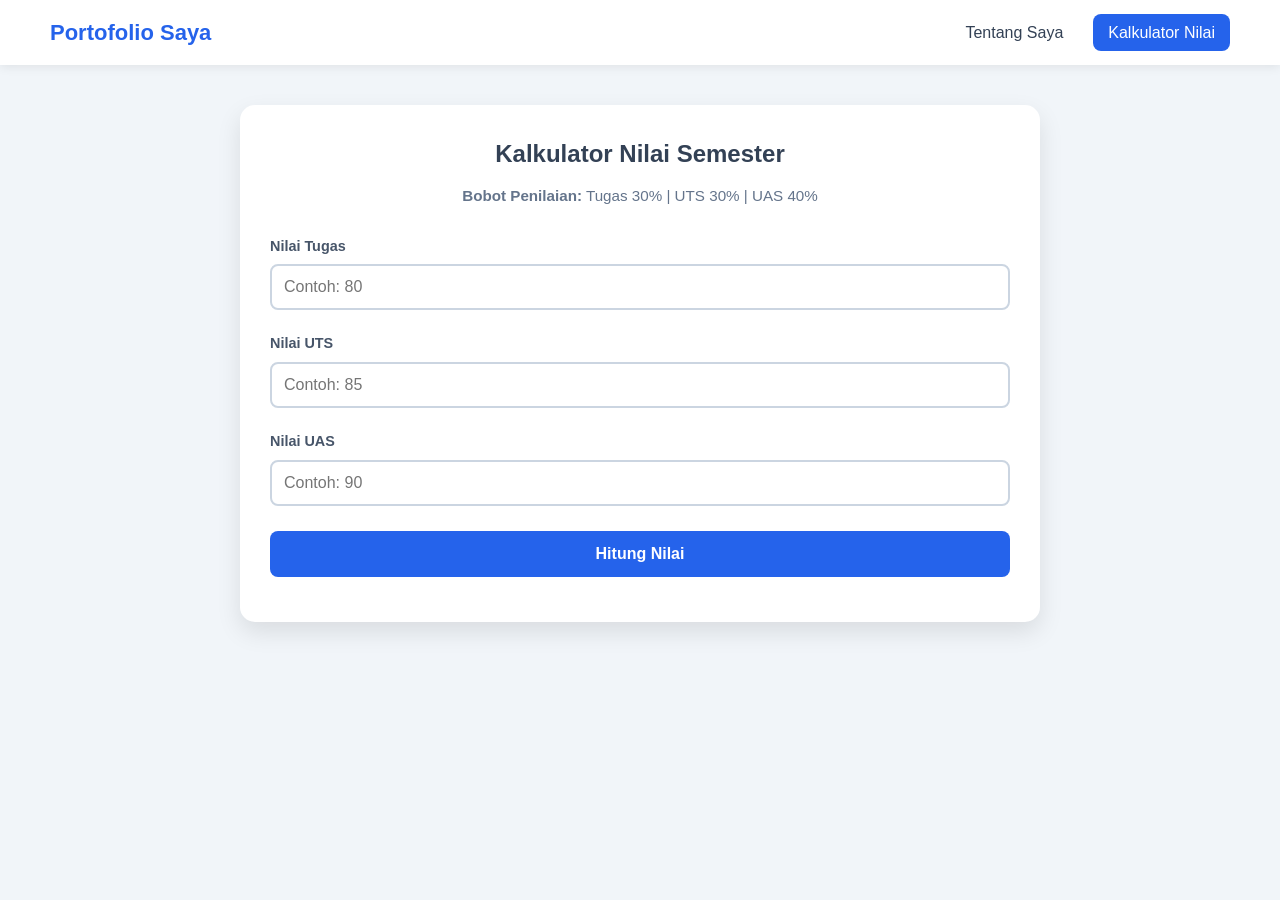
<file: kalkulator.html>
<!DOCTYPE html>
<html lang="id">
<head>
    <meta charset="UTF-8">
    <meta name="viewport" content="width=device-width, initial-scale=1.0">
    <title>Portofolio - Kalkulator Nilai</title>

    <link rel="stylesheet" href="style.css">
    <link rel="stylesheet" href="kalkulator.css">
</head>
<body>

<nav>
    <div class="brand">Portofolio Saya</div>
    <ul>
        <li><a href="index.html">Tentang Saya</a></li>
        <li><a href="kalkulator.html" class="active">Kalkulator Nilai</a></li>
    </ul>
</nav>

<div class="container">

    <div class="card">
        <h2>Kalkulator Nilai Semester</h2>
        
        <p class="bobot-info">
            <strong>Bobot Penilaian:</strong> Tugas 30% | UTS 30% | UAS 40%
        </p>

        <label for="tugas">Nilai Tugas</label>
        <input type="number" id="tugas" min="0" max="100" placeholder="Contoh: 80">

        <label for="uts">Nilai UTS</label>
        <input type="number" id="uts" min="0" max="100" placeholder="Contoh: 85">

        <label for="uas">Nilai UAS</label>
        <input type="number" id="uas" min="0" max="100" placeholder="Contoh: 90">

        <button id="btnHitung">Hitung Nilai</button>

        <div id="error" class="error"></div>

        <div id="hasil" class="hasil">
            <h3 id="nilaiAkhir"></h3>
            <h4 id="grade"></h4>
        </div>
    </div>

</div>

<script src="kalkulator.js"></script>
</body>
</html>
</file>
<file: style.css>
:root{
    --primary:#2563eb;
    --secondary:#3b82f6;
    --dark:#1e293b;
    --light:#f8fafc;
    --success:#22c55e;
    --danger:#ef4444;
    --shadow:0 10px 25px rgba(0,0,0,.1);
}

*{
    margin:0;
    padding:0;
    box-sizing:border-box;
}

body{
    font-family:'Segoe UI', Tahoma, Geneva, Verdana, sans-serif;
    background:#f1f5f9;
    color:#334155;
    line-height: 1.6;
}

nav{
    position:sticky;
    top:0;
    z-index:1000;
    background:white;
    display:flex;
    justify-content:space-between;
    align-items:center;
    padding:15px 50px;
    box-shadow:0 2px 10px rgba(0,0,0,.08);
}

.brand{
    font-size:22px;
    font-weight:bold;
    color:var(--primary);
}

nav ul{
    display:flex;
    list-style:none;
    gap:15px;
}

nav a{
    text-decoration:none;
    color:#334155;
    padding:10px 15px;
    border-radius:8px;
    transition:.3s;
    font-weight: 500;
}

nav a:hover{
    background:#dbeafe;
    color: var(--primary);
}

.active{
    background:var(--primary);
    color:white !important;
}

.container{
    width:90%;
    max-width:800px;
    margin:40px auto;
}

.card{
    background:white;
    border-radius:15px;
    padding:30px;
    margin-bottom:25px;
    box-shadow:var(--shadow);
    transition:.3s;
}

.card:hover{
    transform:translateY(-5px);
}

@media(max-width:600px){
    nav{
        flex-direction:column;
        gap:15px;
        padding:15px;
    }

    nav ul{
        flex-direction:column;
        width:100%;
    }

    nav a{
        display:block;
        text-align:center;
    }
}
</file>
<file: kalkulator.css>
.card h2{
    text-align:center;
    margin-bottom:10px;
}

.bobot-info {
    text-align: center;
    color: #64748b;
    margin-bottom: 25px;
    font-size: 0.95rem;
}

label{
    font-weight:600;
    font-size: 0.9rem;
    color: #475569;
}

input{
    width:100%;
    padding:12px;
    margin-top:6px;
    margin-bottom:20px;
    border:2px solid #cbd5e1;
    border-radius:8px;
    transition:.3s;
    font-size: 1rem;
}

input:focus{
    outline:none;
    border-color:#2563eb;
    box-shadow: 0 0 0 4px rgba(37, 99, 235, 0.15);
}

button{
    width:100%;
    padding:14px;
    border:none;
    border-radius:8px;
    background:#2563eb;
    color:white;
    font-size:16px;
    font-weight: bold;
    cursor:pointer;
    transition:.3s;
    margin-top: 5px;
}

button:hover{
    background:#1d4ed8;
}

.error{
    color:#ef4444;
    font-weight:600;
    margin-top:15px;
    text-align: center;
}

.hasil{
    display:none;
    margin-top:25px;
    text-align:center;
    padding:20px;
    border-radius:10px;
    box-shadow: inset 0 2px 4px rgba(0,0,0,0.05);
}

.hasil h3 {
    font-size: 1.4rem;
    margin-bottom: 5px;
}

.hasil h4 {
    font-size: 1.2rem;
    font-weight: 500;
    opacity: 0.9;
}

/* Pewarnaan Grade */
.grade-A{ background:#22c55e; color:white; }
.grade-B{ background:#84cc16; color:white; }
.grade-C{ background:#eab308; color:#1e293b; }
.grade-D{ background:#f97316; color:white; }
.grade-E{ background:#ef4444; color:white; }
</file>
